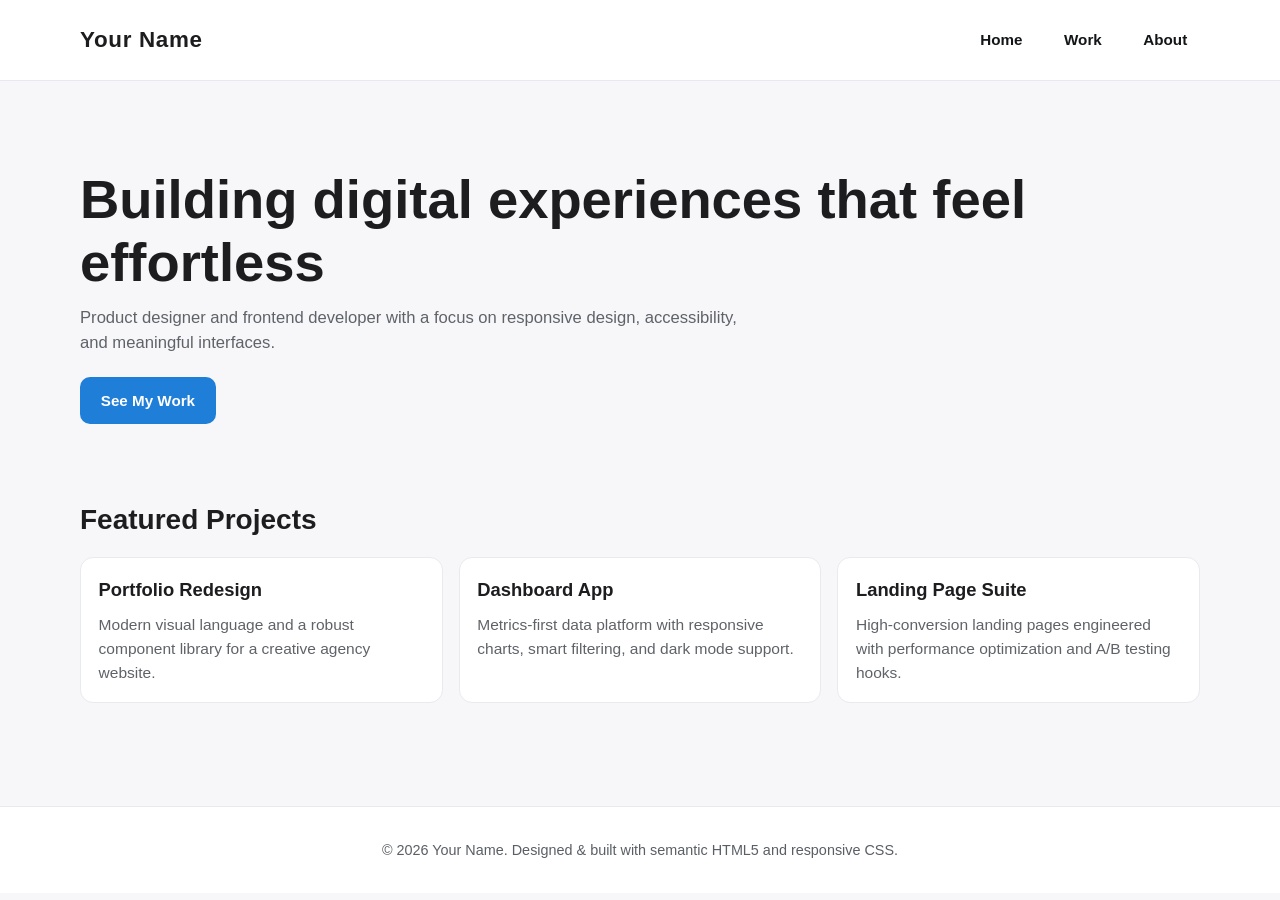
<file: index.html>
<!DOCTYPE html>
<html lang="en">
<head>
  <meta charset="UTF-8" />
  <meta name="viewport" content="width=device-width, initial-scale=1.0" />
  <title>Portfolio | Home</title>
  <link rel="stylesheet" href="styles.css" />
</head>
<body>
  <header class="site-header">
    <div class="container header-inner">
      <a href="index.html" class="logo">Your Name</a>
      <nav class="main-nav" aria-label="Primary navigation">
        <ul>
          <li><a href="index.html">Home</a></li>
          <li><a href="work.html">Work</a></li>
          <li><a href="about.html">About</a></li>
        </ul>
      </nav>
    </div>
  </header>

  <main class="container content">
    <section class="hero">
      <h1>Building digital experiences that feel effortless</h1>
      <p>Product designer and frontend developer with a focus on responsive design, accessibility, and meaningful interfaces.</p>
      <a class="btn" href="work.html">See My Work</a>
    </section>

    <section aria-labelledby="featured-projects">
      <h2 id="featured-projects" class="section-title">Featured Projects</h2>
      <div class="grid">
        <article class="card">
          <h3>Portfolio Redesign</h3>
          <p>Modern visual language and a robust component library for a creative agency website.</p>
        </article>
        <article class="card">
          <h3>Dashboard App</h3>
          <p>Metrics-first data platform with responsive charts, smart filtering, and dark mode support.</p>
        </article>
        <article class="card">
          <h3>Landing Page Suite</h3>
          <p>High-conversion landing pages engineered with performance optimization and A/B testing hooks.</p>
        </article>
      </div>
    </section>
  </main>

  <footer class="site-footer">
    <p>&copy; 2026 Your Name. Designed & built with semantic HTML5 and responsive CSS.</p>
  </footer>
</body>
</html>
</file>
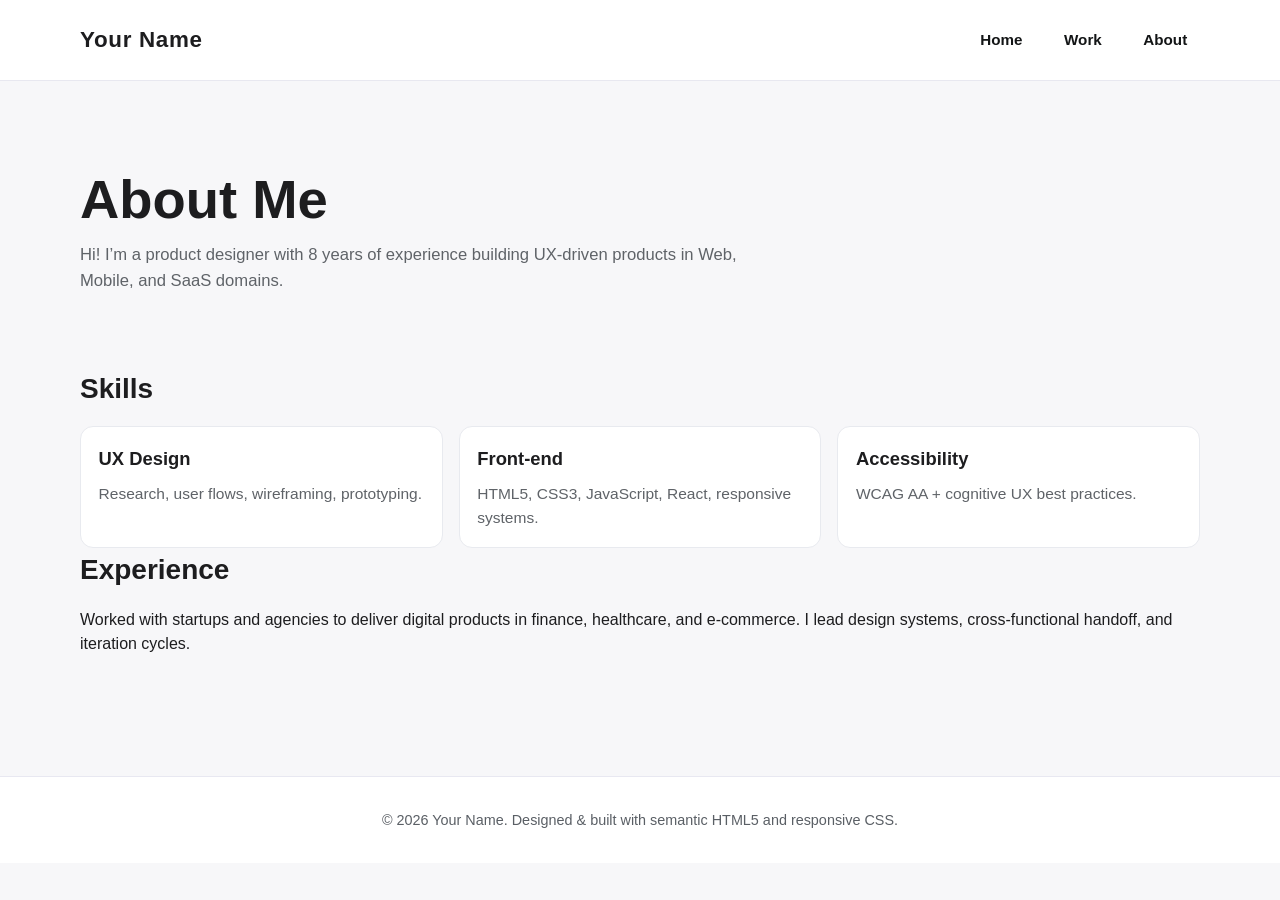
<file: about.html>
<!DOCTYPE html>
<html lang="en">
<head>
  <meta charset="UTF-8" />
  <meta name="viewport" content="width=device-width, initial-scale=1.0" />
  <title>Portfolio | About</title>
  <link rel="stylesheet" href="styles.css" />
</head>
<body>
  <header class="site-header">
    <div class="container header-inner">
      <a href="index.html" class="logo">Your Name</a>
      <nav class="main-nav" aria-label="Primary navigation">
        <ul>
          <li><a href="index.html">Home</a></li>
          <li><a href="work.html">Work</a></li>
          <li><a href="about.html" aria-current="page">About</a></li>
        </ul>
      </nav>
    </div>
  </header>

  <main class="container content">
    <section class="hero" aria-labelledby="about-headline">
      <h1 id="about-headline">About Me</h1>
      <p>Hi! I’m a product designer with 8 years of experience building UX-driven products in Web, Mobile, and SaaS domains.</p>
    </section>

    <section aria-labelledby="skills-heading">
      <h2 id="skills-heading" class="section-title">Skills</h2>
      <div class="grid">
        <article class="card"><h3>UX Design</h3><p>Research, user flows, wireframing, prototyping.</p></article>
        <article class="card"><h3>Front-end</h3><p>HTML5, CSS3, JavaScript, React, responsive systems.</p></article>
        <article class="card"><h3>Accessibility</h3><p>WCAG AA + cognitive UX best practices.</p></article>
      </div>
    </section>

    <section aria-labelledby="experience-heading">
      <h2 id="experience-heading" class="section-title">Experience</h2>
      <p>Worked with startups and agencies to deliver digital products in finance, healthcare, and e-commerce. I lead design systems, cross-functional handoff, and iteration cycles.</p>
    </section>
  </main>

  <footer class="site-footer">
    <p>&copy; 2026 Your Name. Designed & built with semantic HTML5 and responsive CSS.</p>
  </footer>
</body>
</html>
</file>
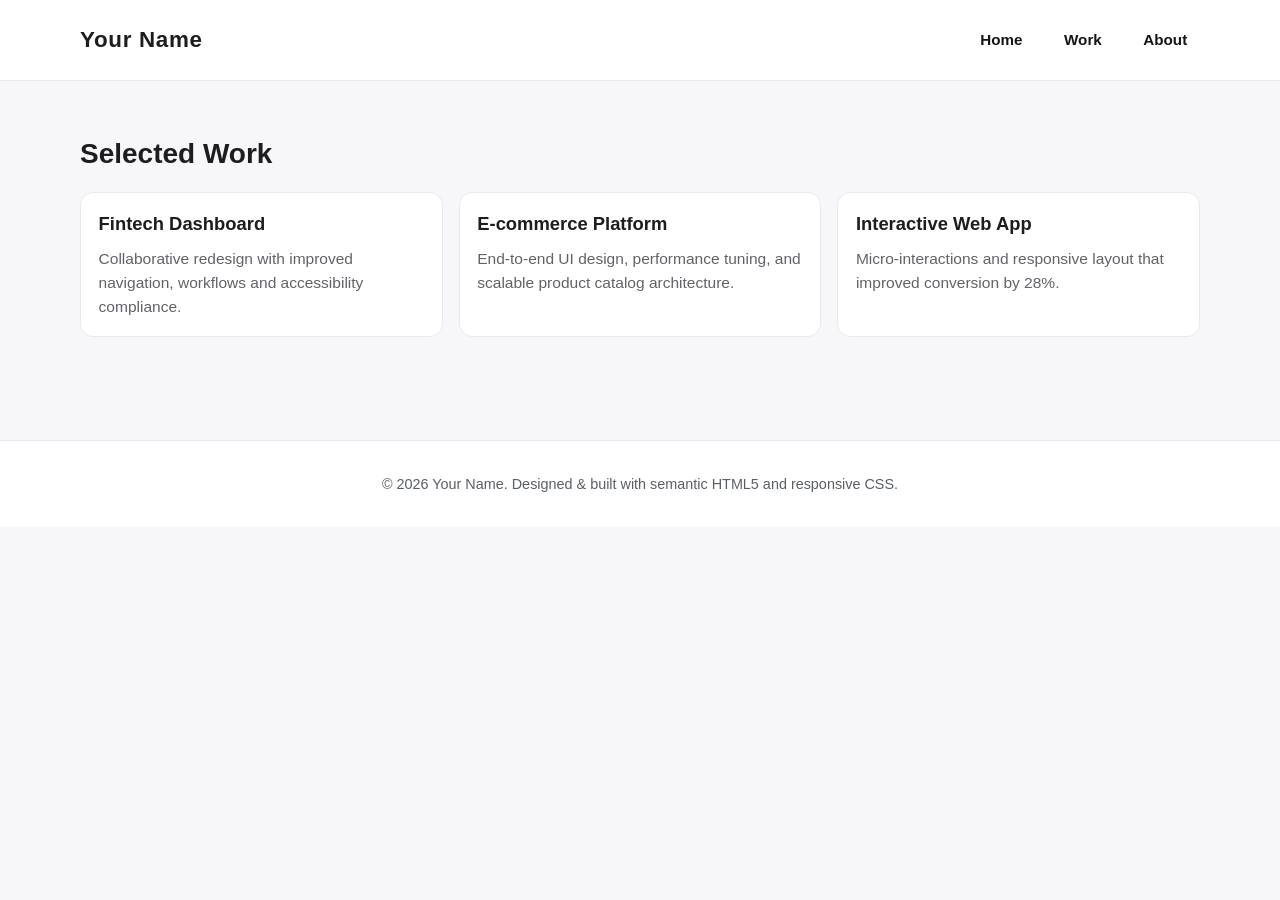
<file: work.html>
<!DOCTYPE html>
<html lang="en">
<head>
  <meta charset="UTF-8" />
  <meta name="viewport" content="width=device-width, initial-scale=1.0" />
  <title>Portfolio | Work</title>
  <link rel="stylesheet" href="styles.css" />
</head>
<body>
  <header class="site-header">
    <div class="container header-inner">
      <a href="index.html" class="logo">Your Name</a>
      <nav class="main-nav" aria-label="Primary navigation">
        <ul>
          <li><a href="index.html">Home</a></li>
          <li><a href="work.html" aria-current="page">Work</a></li>
          <li><a href="about.html">About</a></li>
        </ul>
      </nav>
    </div>
  </header>

  <main class="container content">
    <section aria-labelledby="work-portfolio">
      <h1 id="work-portfolio" class="section-title">Selected Work</h1>
      <div class="grid">
        <article class="card">
          <h3>Fintech Dashboard</h3>
          <p>Collaborative redesign with improved navigation, workflows and accessibility compliance.</p>
        </article>
        <article class="card">
          <h3>E-commerce Platform</h3>
          <p>End-to-end UI design, performance tuning, and scalable product catalog architecture.</p>
        </article>
        <article class="card">
          <h3>Interactive Web App</h3>
          <p>Micro-interactions and responsive layout that improved conversion by 28%.</p>
        </article>
      </div>
    </section>
  </main>

  <footer class="site-footer">
    <p>&copy; 2026 Your Name. Designed & built with semantic HTML5 and responsive CSS.</p>
  </footer>
</body>
</html>
</file>
<file: styles.css>
:root {
  --font-base: "Inter", "Segoe UI", Arial, sans-serif;
  --font-heading: "Poppins", "Segoe UI", Arial, sans-serif;
  --text: #1d1d1f;
  --muted: #5f6368;
  --bg: #f7f7f9;
  --surface: #ffffff;
  --accent: #1f7ed8;
  --radius: 14px;
  --space-xs: 0.4rem;
  --space-s: 0.75rem;
  --space-m: 1.4rem;
  --space-l: 2.3rem;
  --space-xl: 3.2rem;
}

* { box-sizing: border-box; }

html, body {
  margin: 0;
  padding: 0;
  min-height: 100%;
}

body {
  font-family: var(--font-base);
  font-size: 1rem;
  line-height: 1.55;
  color: var(--text);
  background-color: var(--bg);
}

.container {
  width: min(92%, 1120px);
  margin-inline: auto;
}

.site-header {
  background-color: var(--surface);
  border-bottom: 1px solid #e8e8f0;
  position: sticky;
  top: 0;
  z-index: 10;
}

.header-inner {
  display: flex;
  align-items: center;
  justify-content: space-between;
  height: 80px;
}

.logo {
  color: var(--text);
  font-family: var(--font-heading);
  font-size: 1.4rem;
  font-weight: 800;
  text-decoration: none;
  letter-spacing: 0.03em;
}

.main-nav ul {
  display: flex;
  gap: 1rem;
  margin: 0;
  padding: 0;
  list-style: none;
}

.main-nav a {
  display: inline-flex;
  align-items: center;
  gap: 0.25rem;
  color: #131516;
  font-weight: 600;
  font-size: 0.95rem;
  padding: 0.52rem 0.8rem;
  border-radius: 9px;
  text-decoration: none;
}

.main-nav a:hover,
.main-nav a:focus-visible {
  background-color: #eff7ff;
  color: var(--accent);
}

.content {
  padding-block: var(--space-xl);
}

.hero {
  padding-block: var(--space-l);
  margin-block-end: var(--space-l);
}

.hero h1 {
  margin: 0 0 0.65rem;
  font-family: var(--font-heading);
  font-weight: 800;
  font-size: clamp(2rem, 5vw, 3.4rem);
  line-height: 1.15;
}

.hero p {
  margin: 0;
  max-width: 680px;
  color: var(--muted);
  font-size: clamp(1rem, 1.3vw, 1.14rem);
}

.btn {
  display: inline-block;
  margin-top: 1.3rem;
  padding: 0.75rem 1.3rem;
  border-radius: 10px;
  border: none;
  background-color: var(--accent);
  color: white;
  font-weight: 700;
  font-size: 0.95rem;
  text-decoration: none;
}

.section-title {
  margin: 0 0 1rem;
  font-family: var(--font-heading);
  font-size: 1.75rem;
  font-weight: 700;
}

.grid {
  display: grid;
  gap: 1rem;
  grid-template-columns: repeat(auto-fit, minmax(250px, 1fr));
}

.card {
  background-color: var(--surface);
  border: 1px solid #e8eaef;
  border-radius: 13px;
  padding: 1.1rem;
}

.card h3 {
  margin-top: 0;
  margin-bottom: 0.5rem;
  font-size: 1.15rem;
}

.card p {
  margin: 0;
  color: var(--muted);
  font-size: 0.97rem;
}

.site-footer {
  margin-top: var(--space-xl);
  border-top: 1px solid #e8e8f1;
  background-color: var(--surface);
  color: #5a5f65;
  padding: 1.1rem 0;
  text-align: center;
  font-size: 0.9rem;
}

@media (max-width: 680px) {
  .header-inner { flex-direction: column; gap: 0.8rem; padding: 0.7rem 0; }
  .main-nav ul { flex-wrap: wrap; justify-content: center; gap: 0.5rem; }
}
</file>
